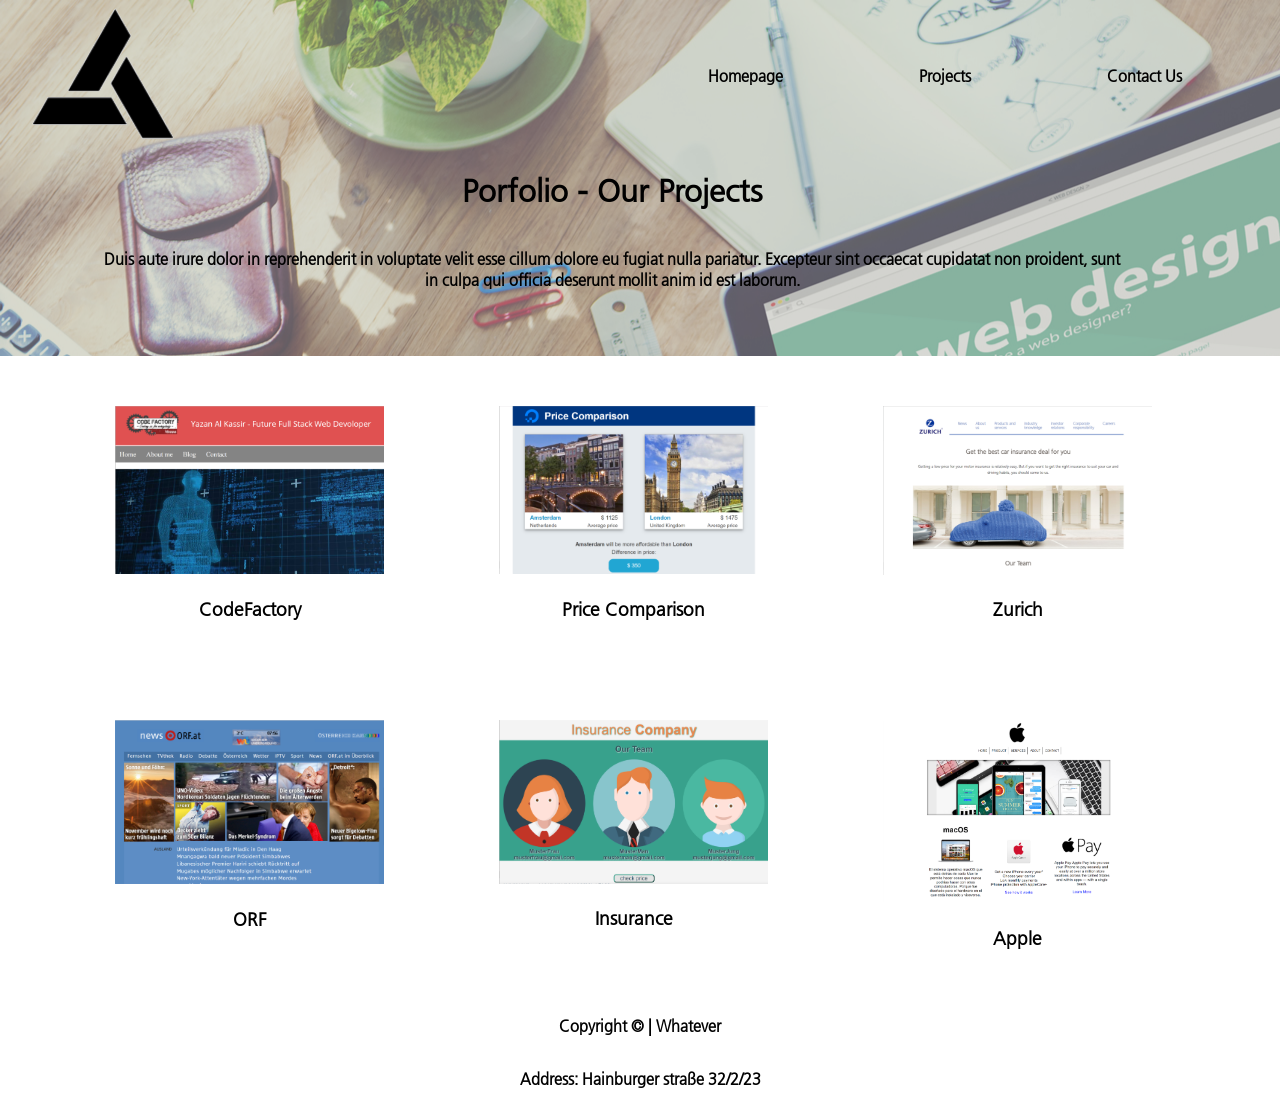
<file: porfolio.html>
<!DOCTYPE html>
<html lang="en" dir="ltr">

<head>
	<meta charset="utf-8">
	<meta http-equiv="X-UA-Compatible" content="IE-edge">
	<link rel="stylesheet" type="text/css" href="style.css">
</head>

<body id="landingpage">
	<div id="layer2">
		<div id="background">

			<header>
				<div id="logo">
					<img src="logo3.png" alt="logo">
				</div>

				<div id="nav">
						<a href="landingpage.html">Homepage</a>
						<a href="porfolio.html">Projects</a>
						<a href="contact.html">Contact Us</a>
				</div>

			</header>

			<div id="company">
				<h1>Porfolio - Our Projects</h1>
				<p>
				 Duis aute irure dolor in reprehenderit in voluptate velit esse cillum dolore eu fugiat nulla pariatur. Excepteur sint occaecat cupidatat non proident, sunt in culpa qui officia deserunt mollit anim id est laborum.
				</p>
			</div>

		</div><!---closing background background-->
	</div> <!---closing background layer-->

	<section id="boxportofolio">

		<section id="project">

				<div class="row">
					<article>
						<a href="Porfolio1/index.html"><img src="porfolio1.png" alt="project1.png"><h3>CodeFactory</h3></a>
					</article>

					<article>
						<a href="Porfolio2/index.html"><img src="porfolio2.png" alt="project2.png"><h3>Price Comparison</h3></a>
					</article>

					<article>
						<a href="Porfolio3/index.html"><img src="porfolio3.png" alt="project3.png"><h3>Zurich</h3></a>
					</article>
				</div>

				<div class="row">

					<article>
						<a href="Porfolio4/index.html"><img src="porfolio4.png" alt="project4.png"><h3>ORF</h3></a>
					</article>

					<article>
						<a href="Porfolio5/codereview3.html"><img src="porfolio5.png" alt="project5.png"><h3>Insurance</h3></a>
					</article>

					<article>
						<a href="Porfolio6/index.html"><img src="porfolio6.png" alt="project6.png"><h3>Apple</h3></a>
					</article>
				</div>

		</section> <!---closing background project-->
	</section> <!---closing background boxportofolio-->

	<footer>

		<p>Copyright &copy; | Whatever </p>
		<p>Address: Hainburger straße 32/2/23</p>

	</footer>


</html>
</file>
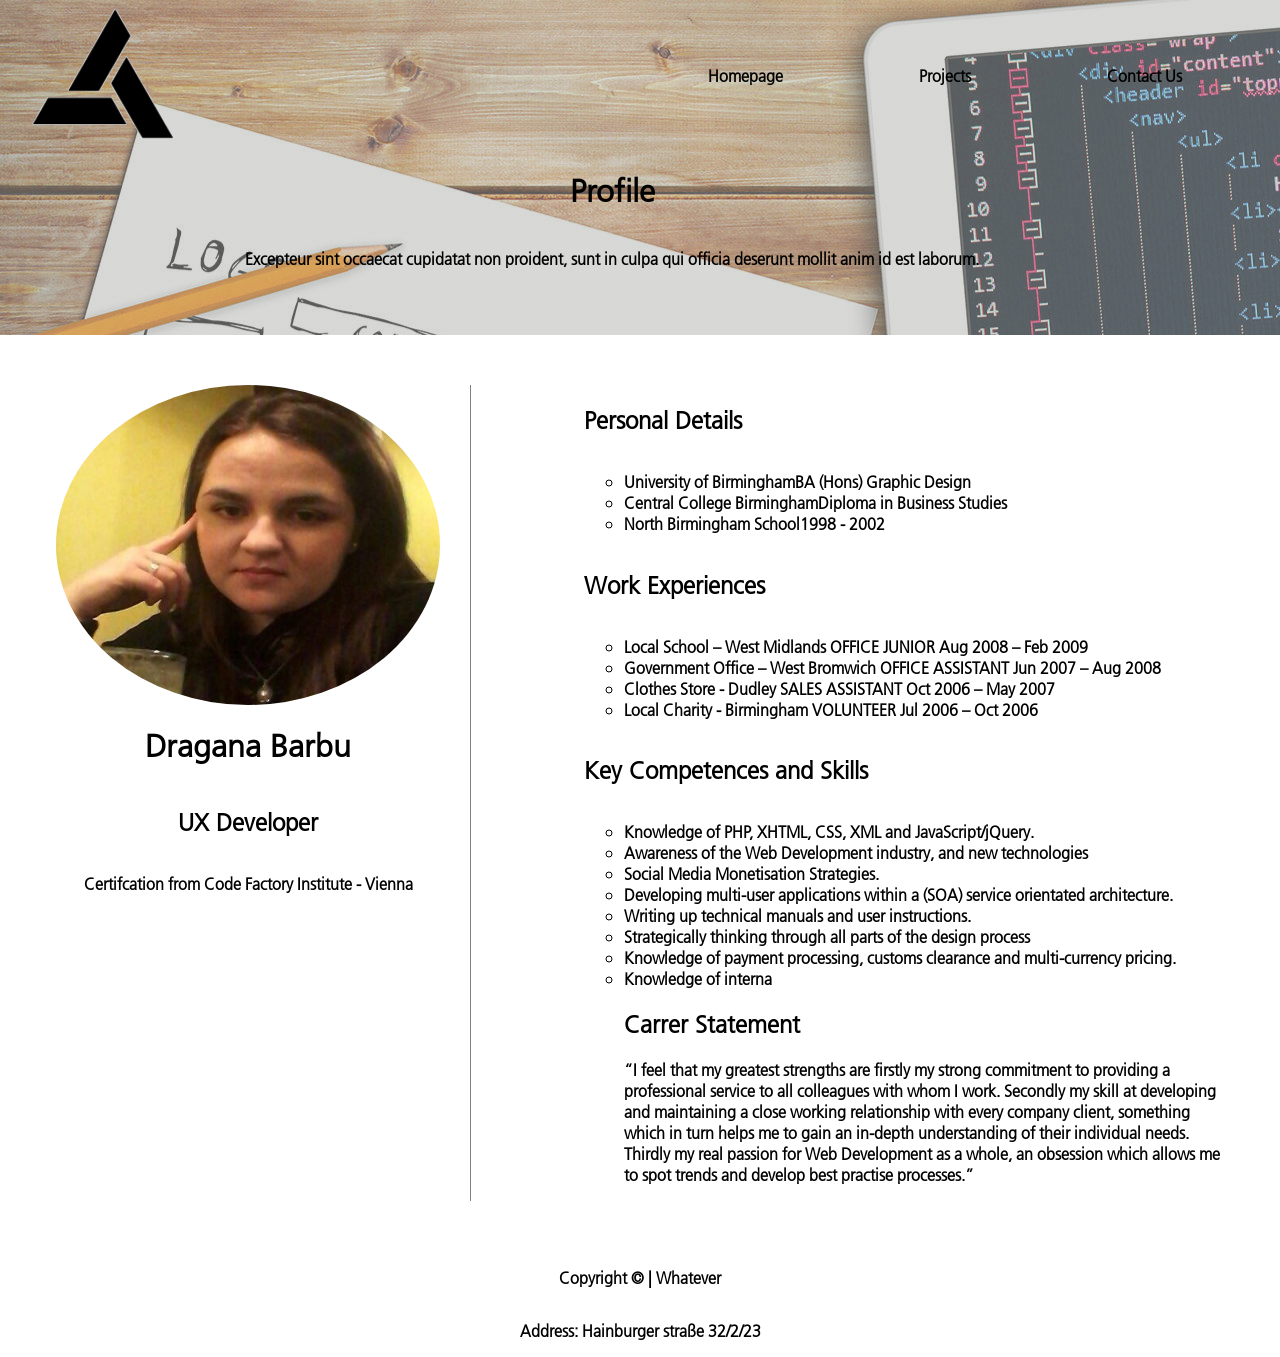
<file: profile_dragana.html>
<!DOCTYPE html>
<html lang="en" dir="ltr">

<head>
	<meta charset="utf-8">
	<meta http-equiv="X-UA-Compatible" content="IE-edge">
	<link rel="stylesheet" type="text/css" href="style.css">
</head>

<body id="landingpage">
	<div id="layer3">
		<div id="background">

			<header>
				<div id="logo">
					<img src="logo3.png" alt="logo">
				</div>

				<div id="nav">
						<a href="landingpage.html">Homepage</a>
						<a href="porfolio.html">Projects</a>
						<a href="contact.html">Contact Us</a>
				</div>

			</header>

			<div id="company">
				<h1>Profile</h1>
				<p>
				Excepteur sint occaecat cupidatat non proident, sunt in culpa qui officia deserunt mollit anim id est laborum.
				</p>
			</div>

		</div><!---closing background background-->
	</div> <!---closing background layer-->

	<div class="contant">
			<div class="left">
				<img src="dragana.jpg" alt="left" width="250" height="320">
				<h1>Dragana Barbu</h1>
				<h2>UX Developer</h2>
				<p>Certifcation from Code Factory Institute - Vienna</p>
			</div>

			<div class="cv">
				 	<h2>Personal Details</h2>
				 	<ul>
				 		<li>University of Birmingham<spam>BA (Hons) Graphic Design</spam></li>
				 		<li>Central College Birmingham<spam>Diploma in Business Studies</spam></li>
				 		<li>North Birmingham School<spam>1998 - 2002</spam></li>
				 	</ul>

				 	<h2>Work Experiences</h2>
				 	<ul>
				 		<li>Local School – West Midlands OFFICE JUNIOR Aug 2008 – Feb 2009<spam></spam></li>
				 		<li>Government Office – West Bromwich OFFICE ASSISTANT Jun 2007 – Aug 2008<spam></spam></li>
				 		<li>Clothes Store - Dudley SALES ASSISTANT Oct 2006 – May 2007<spam></spam></li>
				 		<li>Local Charity - Birmingham VOLUNTEER Jul 2006 – Oct 2006 <spam></spam></li>
				 	</ul>
				 	<h2>Key Competences and Skills</h2>
				 	<ul>
				 		<li>Knowledge of PHP, XHTML, CSS, XML and JavaScript/jQuery.</li>
				 		<li>Awareness of the Web Development industry, and new technologies</li>
				 		<li>Social Media Monetisation Strategies.</li>
				 		<li>Developing multi-user applications within a (SOA) service orientated architecture.</li>
				 		<li>Writing up technical manuals and user instructions. </li>
				 		<li>Strategically thinking through all parts of the design process</li>
				 		<li>Knowledge of payment processing, customs clearance and multi-currency pricing.</li>
				 		<li>Knowledge of interna<ul>
				 	</ul>
					
					<h2>Carrer Statement</h2>
					“I feel that my greatest
					strengths are firstly my strong
					commitment to providing a
						professional service to all
						colleagues with whom I work.
						Secondly my skill at developing
						and maintaining a close
						working relationship with every
						company client, something
						which in turn helps me to gain
						an in-depth understanding of
						their individual needs. Thirdly
						my real passion for Web
						Development as a whole, an
						obsession which allows me to
						spot trends and develop best
						practise processes.”

					</ul>
		</div>

	</div>

	<footer>

		<p>Copyright &copy; | Whatever </p>
		<p>Address: Hainburger straße 32/2/23</p>

	</footer>


</body>
</html>
</file>
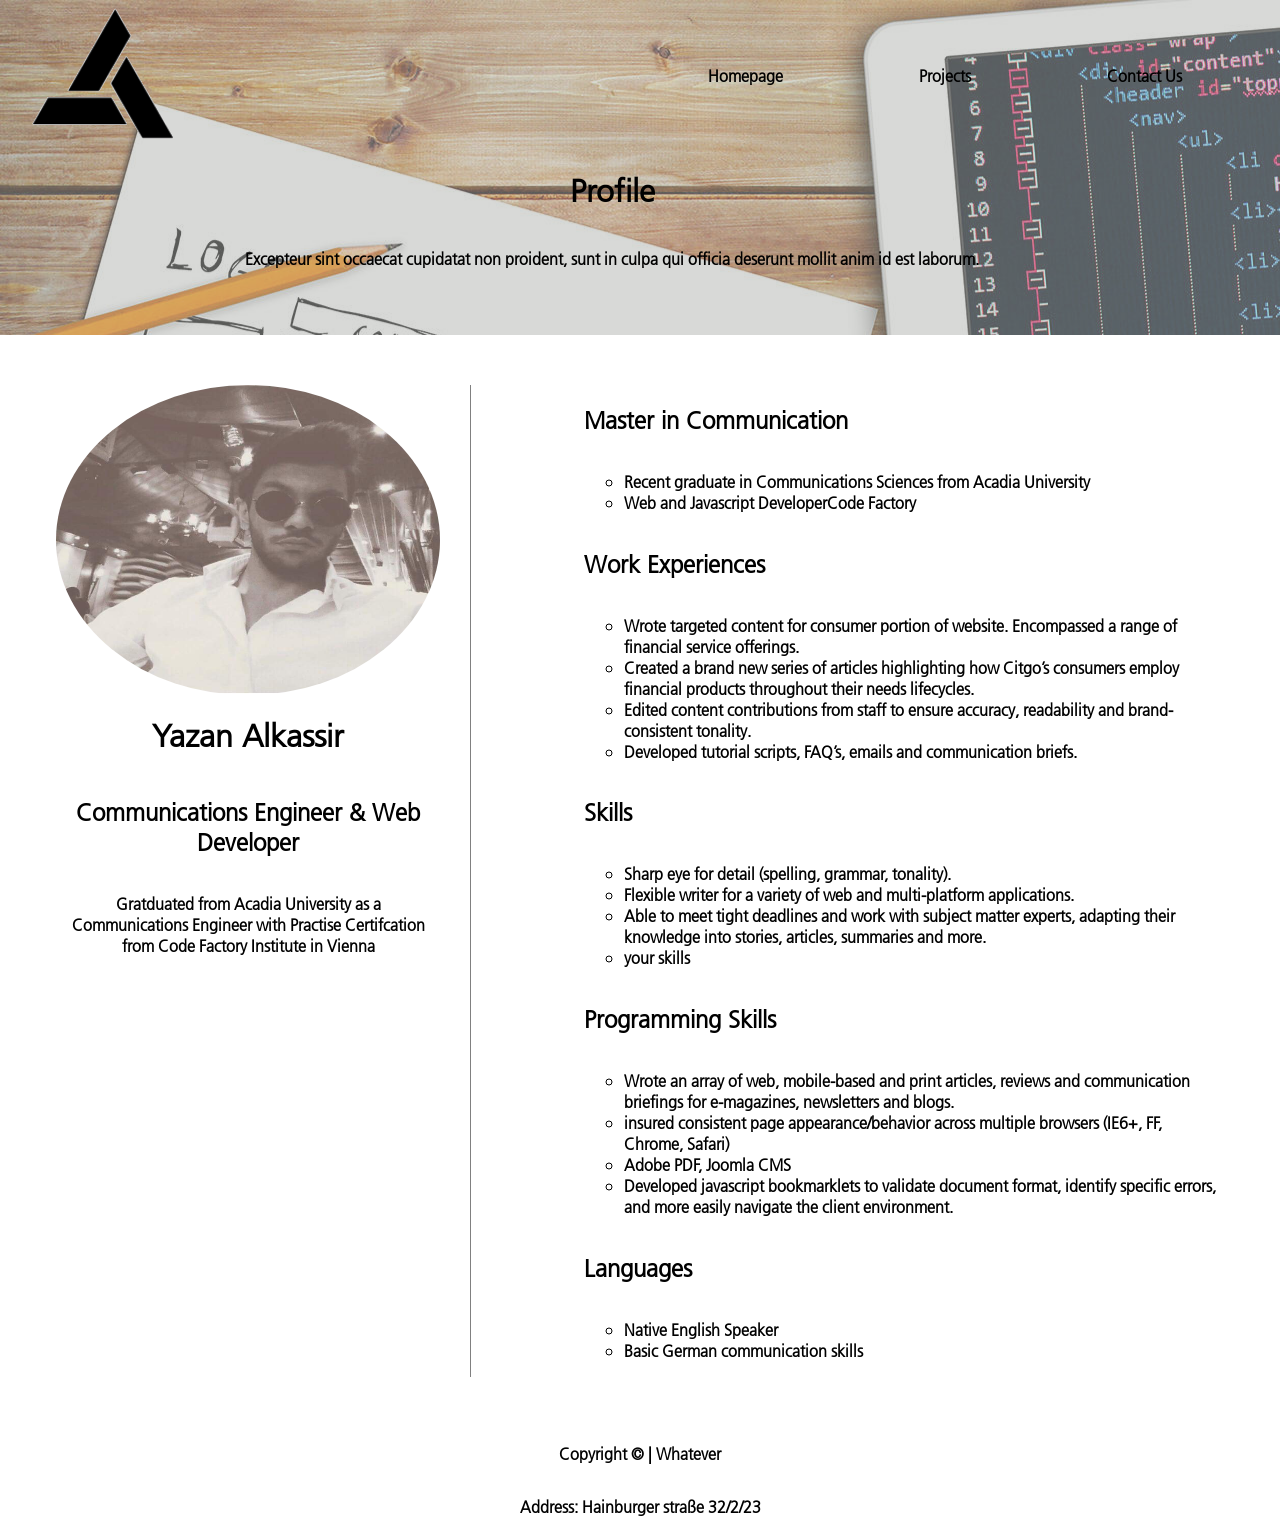
<file: profile_yazan.html>
<!DOCTYPE html>
<html lang="en" dir="ltr">

<head>
	<meta charset="utf-8">
	<meta http-equiv="X-UA-Compatible" content="IE-edge">
	<link rel="stylesheet" type="text/css" href="style.css">
</head>

<body id="landingpage">
	<div id="layer3">
		<div id="background">

			<header>
				<div id="logo">
					<img src="logo3.png" alt="logo">
				</div>

				<div id="nav">
						<a href="landingpage.html">Homepage</a>
						<a href="porfolio.html">Projects</a>
						<a href="contact.html">Contact Us</a>
				</div>

			</header>

			<div id="company">
				<h1>Profile</h1>
				<p>
				Excepteur sint occaecat cupidatat non proident, sunt in culpa qui officia deserunt mollit anim id est laborum.
				</p>
			</div>

		</div><!---closing background background-->
	</div> <!---closing background layer-->

	<div class="contant">
			<div class="left">
				<img src="Yazan Alkassir.png" alt="left" width="295" height="310">
				<h1>Yazan Alkassir</h1>
				<h2>Communications Engineer & Web Developer</h2>
				<p>Gratduated from Acadia University as a Communications Engineer with Practise Certifcation from Code Factory Institute in Vienna</p>
			</div>

			<div class="cv">
			 	<h2>Master in Communication</h2>
			 	<ul>
			 		<li>Recent graduate in Communications Sciences from <spam>Acadia University</spam></li>
			 		<li>Web and Javascript Developer<spam>Code Factory</spam></li>
			 		
			 	</ul>

			 	<h2>Work Experiences</h2>
			 	<ul>
			 		<li>Wrote targeted content for consumer portion of website. Encompassed a range of financial service offerings.<spam></spam></li>
			 		<li>Created a brand new series of articles highlighting how Citgo’s consumers employ financial products throughout their needs lifecycles.<spam></spam></li>
			 		<li>Edited content contributions from staff to ensure accuracy, readability and brand-consistent tonality.<spam></spam></li>
			 		<li>Developed tutorial scripts, FAQ’s, emails and communication briefs.<spam></spam></li>
			 	</ul>
			 	<h2>Skills</h2>
			 	<ul>
			 		<li>Sharp eye for detail (spelling, grammar, tonality).<spam></spam></li>
			 		<li>Flexible writer for a variety of web and multi-platform applications.<spam></spam></li>
			 		<li>Able to meet tight deadlines and work with subject matter experts, adapting their knowledge into stories, articles, summaries and more.<spam></spam></li>
			 		<li>your skills<spam></spam></li>
			 	</ul>
			 	<h2>Programming Skills</h2>
			 	<ul>
			 		<li>Wrote an array of web, mobile-based and print articles, reviews and communication briefings for e-magazines, newsletters and blogs.<spam></spam></li>
			 		<li>insured consistent page appearance/behavior across multiple browsers (IE6+, FF, Chrome, Safari)<spam></spam></li>
			 		<li>Adobe PDF, Joomla CMS<spam></spam></li>
			 		<li>Developed javascript bookmarklets to validate document format, identify specific errors, and more easily navigate the client environment.<spam></spam></li>
			 	</ul>
			 	<h2>Languages</h2>
			 	<ul>
			 		<li>Native English Speaker</li>
			 		<li>Basic German communication skills</li>
			 		
			 	</ul>
		</div>

	</div>

	<footer>

		<p>Copyright &copy; | Whatever </p>
		<p>Address: Hainburger straße 32/2/23</p>

	</footer>


</body>
</html>
</file>
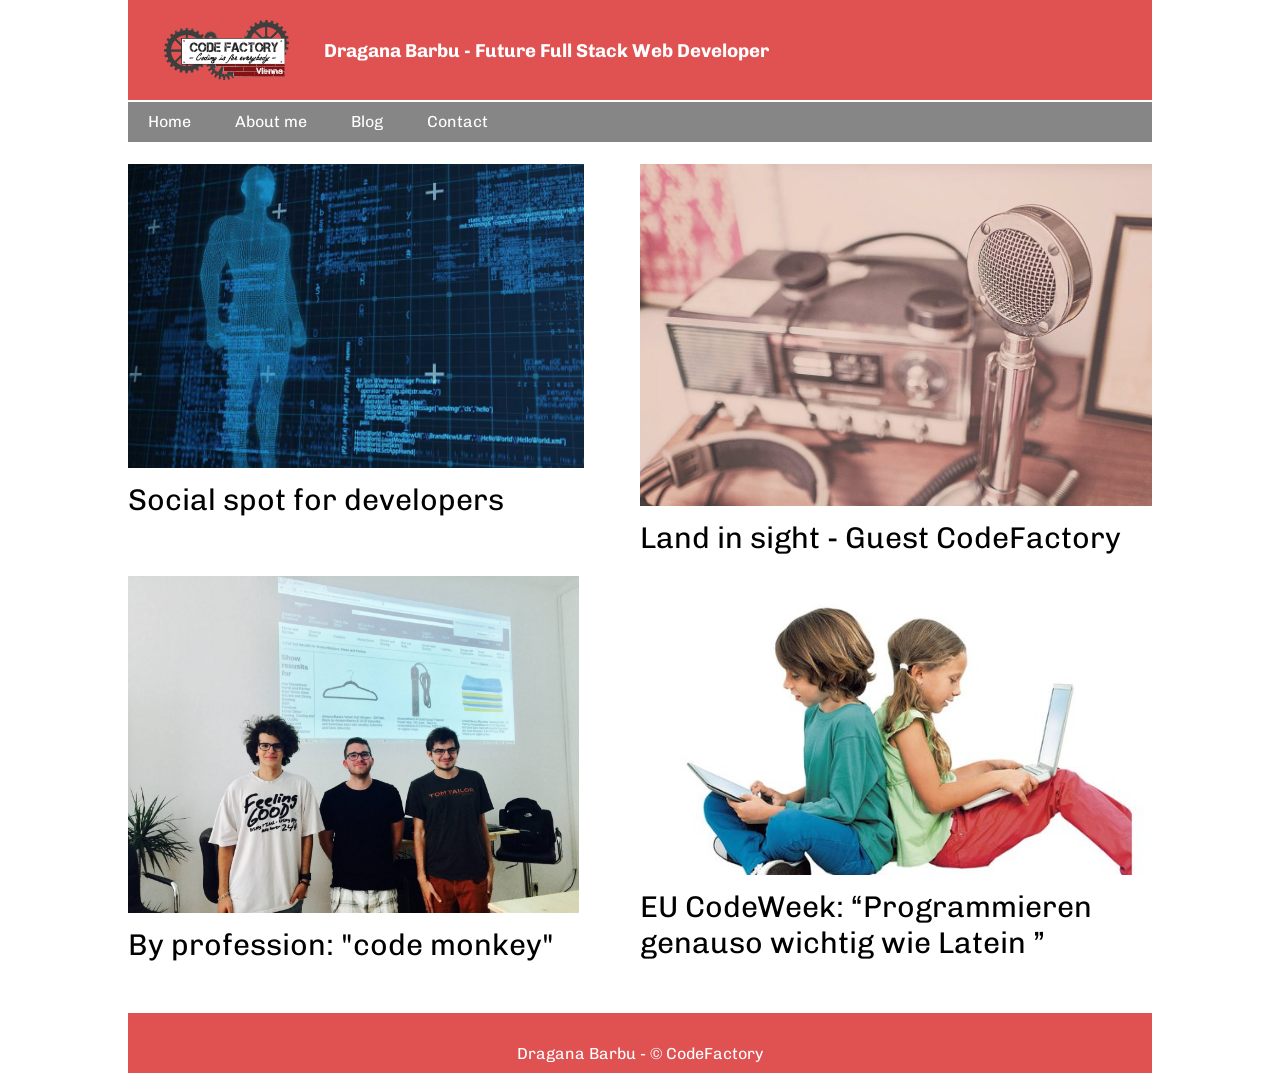
<file: Dragana-Barbu-FSWD30-CodeReview01/codereview1.html>
<!DOCTYPE html>
<html>
    <head>
        <meta charset="utf-8">
        <title>FSWD30-CodeReview1</title>
        <link href="https://fonts.googleapis.com/css?family=Chivo" rel="stylesheet">
        <link rel="stylesheet" href="FSWD30-CodeReview1.css">
    </head>
    <body>
        
        <!--============ Start Header 
            ======================================================-->
        <header>
            <img src="codefactory-vienna-1.png" alt="Logo for CodeFactory">
            <h3>Dragana Barbu - Future Full Stack Web Developer</h3>
        </header>
        <!--============ End Header ==============================-->
        
        <!--============ Start NavBar 
            ======================================================-->
        <nav>
            <ul>
                <li><a href="#" title="Home">Home</a></li>
                <li><a href="#" title="About me">About me</a></li>
                <li><a href="#" title="Blog">Blog</a></li>
                <li><a href="#" title="Contact">Contact</a></li>
            </ul>
        </nav>
        <!--============ End NavBar ==============================-->
        
        <!--============ Start Section 
            ======================================================-->
        <section>
            <article>
                    <img src="of.jpg" alt="office" width="89%">
                    <figcaption>Social spot for developers</figcaption>
            </article>
            <article>
                    <img src="radio.jpg" alt="radio" width="100%">
                    <figcaption>Land in sight - Guest CodeFactory</figcaption>
            </article>
            
             <div class="clear"></div>
            
            <article>
                    <img src="tech.jpg" alt="tech" width="88%">
                    <figcaption>By profession: "code monkey"</figcaption>
            </article>
            <article>
                    <img src="kinder.jpg" alt="Kinder" width="104%">
                    <figcaption>EU CodeWeek: &ldquo;Programmieren genauso wichtig wie Latein &rdquo;</figcaption>
            </article>
        </section>
        <!--============ End Section =============================-->
        
        <div class="clear"></div>
        
        <!--============ Start Footer 
            ======================================================-->
        <footer>
            <p>Dragana Barbu - &copy; CodeFactory</p>
        </footer>
        <!--============ End Footer ==============================-->
        
    </body>
</html>
</file>
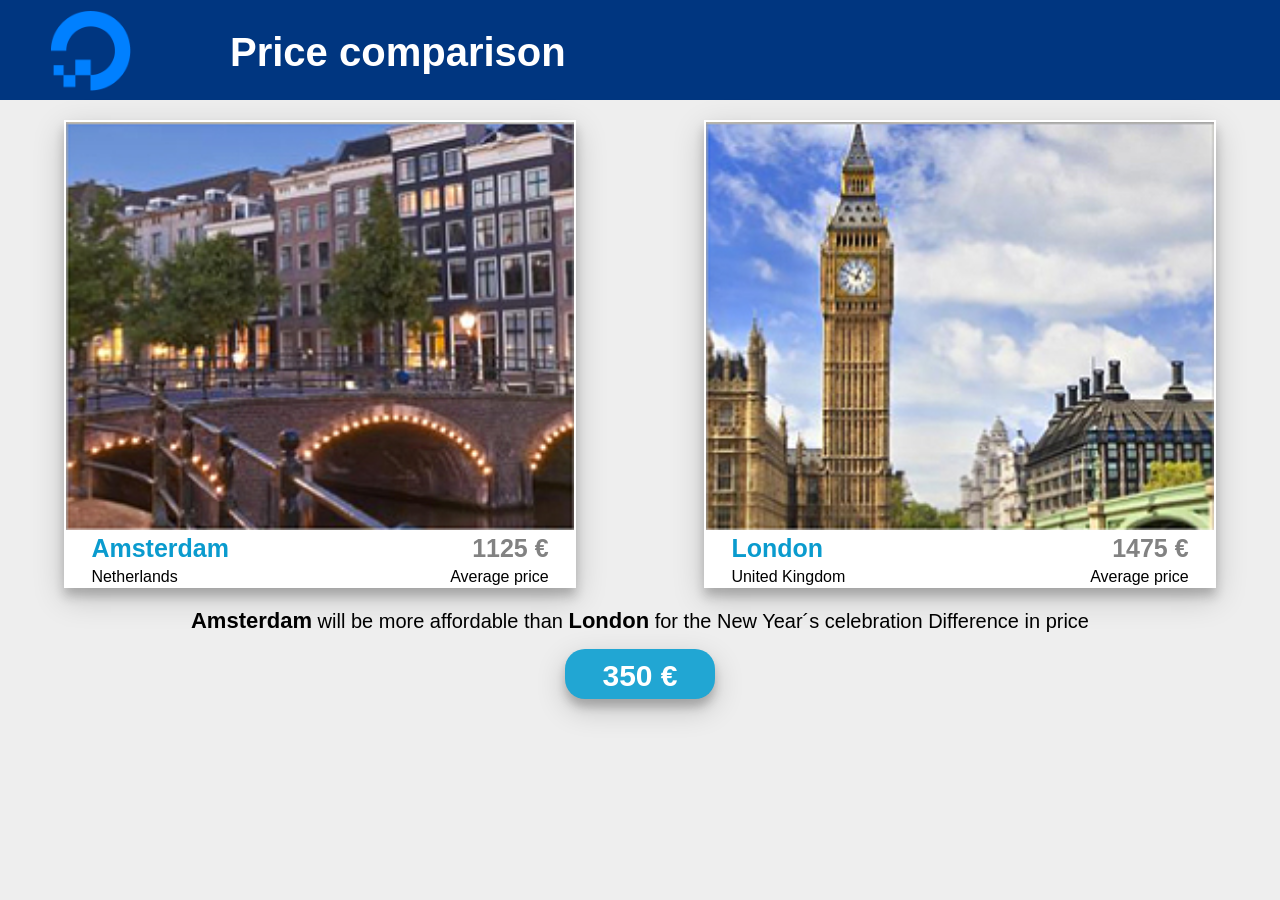
<file: Dragana-Barbu-FSWD30-CodeReview02/codereview2.html>
<!DOCTYPE html>
<html>
<head>
	<title>Dragana Barbu -Codereview2 </title>
		<meta charset=utf-8>
		<link rel="stylesheet" href="codereview2.css">		
</head>


<body>
	<div class="Conteiner1">
		<header>
			<div id="logo"><img src="logo.png " alt="Price comparison" width="45%" ></div>
			<div id="text">Price comparison</div>
		</header>

		<section class="box1">
				<article>                                     
						<img src="city1.jpg" alt="Amsterdam" width="100%">
							<div class="gd" >
								<div>
									<h3>Amsterdam</h3>
									<span>Netherlands</span>
									
								</div>
								<div class="r">
									<h4 id="num1"></h4>
									<span>Average price</span>
									
								</div>
								
							</div>
					
				</article>
			
		
				<article>
						<img src="city2.jpg" alt="London" width="100%">
							<div class="gd">
								<div>
									<h3>London</h3>
									<span>United Kingdom</span>
									
								</div>
								<div class="r">
									<h4 id="num2"></h4>
									<span>Average price</span>
									
								</div>
								
							</div>
					
				</article>
			
		</section>

		<section class="box2">
			<p id="text3"></p>
			<div>
				<h4 id="let"></h4>
			</div>
			

	</div>
	<script type="text/javascript" src="codereview2.js"></script>
</body>
</html>
</file>
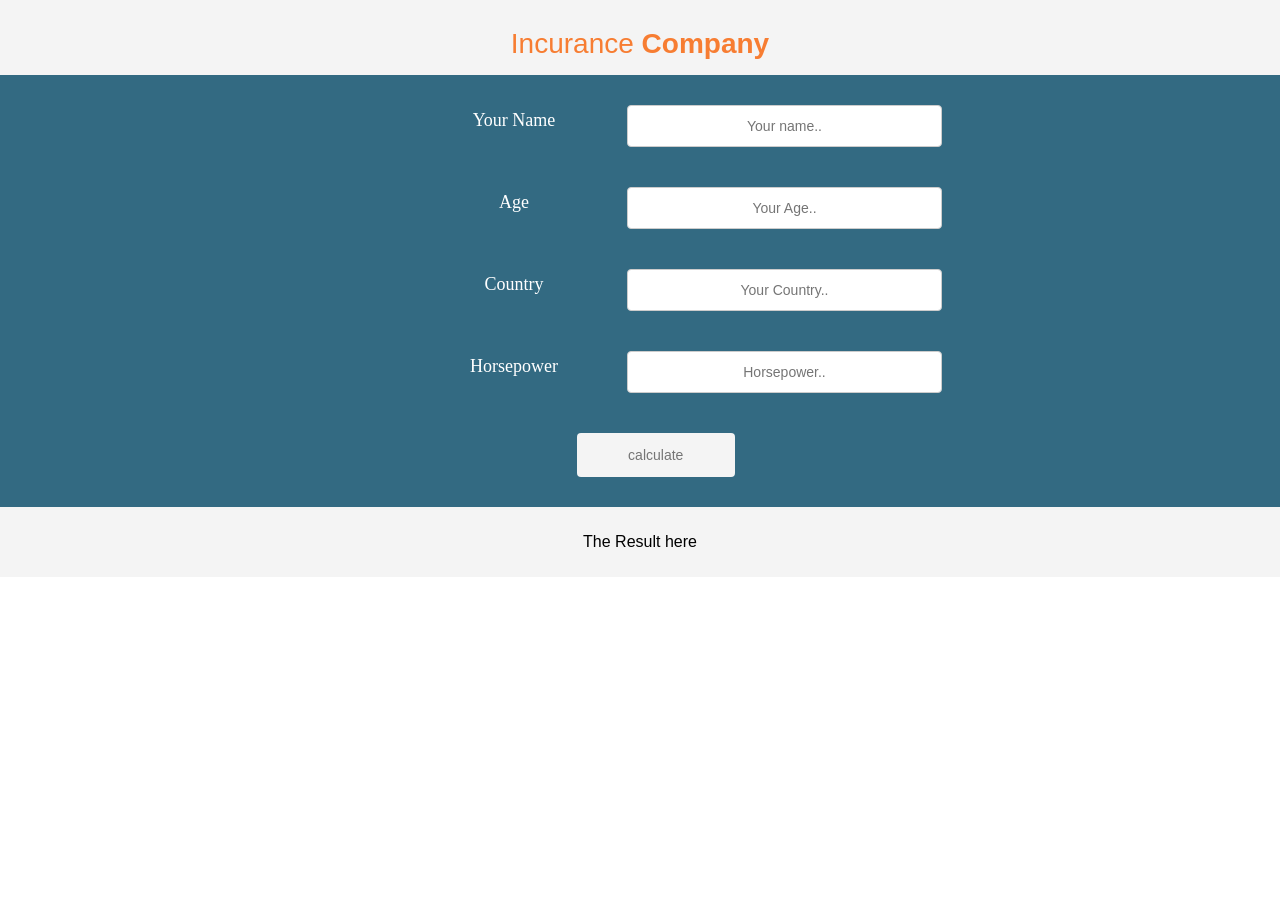
<file: Dragana-Barbu-FSWD30-CodeReview03/codeReview3.html>
<!DOCTYPE html>
<html lang="en">
<head>
<title>codeReview3</title>
<meta charset="utf-8">
<meta name="viewport" content="width=device-width, initial-scale=1">
<link rel="stylesheet" type="text/css" href="codeReview3.css">
</head>
<body>

<div class="topnav">
  <a href="Index.html"><p>Incurance <b>Company</b></p></a>
</div>

<div class="content">
   <form class="box"  >
    <label for="fname">Your Name</label>
    <input type="text" id="name" placeholder="Your name..">
	</form>
	<form class="box">
    <label for="Age">Age</label>
    <input id="Age" placeholder="Your Age..">
	</form>
	<form class="box">
    <label for="Country">Country</label>
    <input  id="country" placeholder="Your Country..">
	</form>
	<form class="box">
    <label for="h-power">Horsepower</label>
    <input id="h-power" placeholder="Horsepower..">
	</form>
    <form class="box">
    <input onclick="cal_Insurance()" type="calculate" placeholder="calculate" >
  </form>
</div>

<div class="footer">
  <p id="Result">The Result here</p>
</div>
<script type="text/javascript" src="codeReview3.js"></script>
</body>
</html>
</file>
<file: style.css>
/*PROJECT 1*/
@font-face {
	font-family: zurich;
	src: url(zurich.woff2);
}

* {
	font-family: zurich, Arial;
	font-weight: bold;
}

body {
	margin: 0 auto;
	flex-flow: column;
	width: 100%;
}

#background, #company, #porfolio, #project, .people, .people_description, 
.people a, article, .left, .cv, footer, #form, #form div {
	display: flex;
	flex-flow: column nowrap;
}

#logo, #members, #nav, #row, .contant, header, #maincontact {
	display: flex;
	flex-flow: row wrap;
}

.contant {
	width: 100%;
	justify-content: space-around;
	padding: 50px 0px;
}

.left {
	text-align: center;
	width: 30%;
	padding-right: 30px;
	border-right: 1px solid grey;
}

.left img {
	width: 100%;
}

.cv {
	width: 50%;
}

#layer {
	background-image: url("bg1.jpg");
	background-size: cover;
	background-repeat: no-repeat;
	background-position: 20% 50%, center; 
}

#layer2 {
	background-image: url("bg4.jpg");
}

#layer3 {
	background-image: url("bg3.jpg");
}

#layer4 {
	background-image: url("bg5.jpg");
}

#landingpage #background,  #porfolio #background{
	background-color: rgba(177,179,176, 0.5);
	width: 100%;
}

header {
	height: 150px;
	padding: 0px 30px;
	justify-content: space-between;

}

#nav {
	width: 50%;
	justify-content: space-around;
	align-items: center;
}

#logo {
	align-items: center;
	width: 30%;
}

#logo img {
	width: 40%;
}

#company {
	width: 80%;
	align-items: center;
	padding: 0px 100px 50px 100px;
	text-align: center;
}

#members, article {
	width: 100%;
	justify-content: space-between;
	background-color: white;
}

.people {
	width: 25%;
	margin: 50px 0px;
}

.people a {
	width: 100%;
	align-items: center;
}

.people a img {
	width: 100%;
	align-items: center;
	display: inline-block;
	border-radius: 50%;
	overflow: hidden;
	box-shadow: 0 4px 8px 0 rgba(0, 0, 0, 0.2), 0 6px 20px 0 rgba(0, 0, 0, 0.19);
}

.picture_div {
	width: 100%;
	align-items: center;
}


.people h2, .people h3 {
	font-size: 15px;
}

.picture_div {	
	width: 70%;

}

.people img { 
  max-width: 100%;
}


.people p {
	margin: 5px;
}

footer {
	justify-content: center; /*aliniacion horizontal*/
	align-items: center; /*aliniacion vertical*/
}

a:hover {
	text-decoration: underline;
}

a {
	text-decoration: none;
	color: black;
}

.people a:hover {
	text-decoration: none;
	color: grey;
}

/*PORFOLIO SYLE*/

#porfolio {
	background-image: url("bg6.jpg");
	background-size: cover;
	background-repeat: no-repeat;
	background-position: 20% 50%, center; 
	color: white;
}

#porfolio a {
	color: white;
}

#boxportofolio {
	background-color: white;
}

#boxportofolio a {
	color: black;
}

.row {
	display: flex;
	flex-flow: row;
	width: 90%;
	justify-content: space-around;
	margin: 30px 0px;
}

.row img {
	width: 100%;
	justify-content: center;
}

#project article {
	padding-top: 20px;
	padding-left: 10%;
	text-align: center;
	justify-content: space-between

}

#map {
	width: 400px;
	height: 400px;
	background: green
}

/*CONTACT*/

#form {
	border-right: 1px solid grey;
	padding-right: 100px;
}

#maincontact {
	justify-content: space-around;
	margin: 50px 0px;
}

#form p {
	font-size: 10px;
}


/*TRANSITIONS*/

img{
	display:inline-block;
    border:0;
    position: relative;
    -webkit-transition: all 200ms ease-in;
    -webkit-transform: scale(1); 
    -ms-transition: all 200ms ease-in;
    -ms-transform: scale(1); 
    -moz-transition: all 200ms ease-in;
    -moz-transform: scale(1);
    transition: all 200ms ease-in;
    transform: scale(1);   
}

img:hover
{
    box-shadow: 0px 0px 150px #000000;
    z-index: 2;
    -webkit-transition: all 200ms ease-in;
    -webkit-transform: scale(1.25);
    -ms-transition: all 200ms ease-in;
    -ms-transform: scale(1.25);   
    -moz-transition: all 200ms ease-in;
    -moz-transform: scale(1.25);
    transition: all 200ms ease-in;
    transform: scale(1.25);
}

.contant img{
		border-radius: 50%;
		overflow: hidden;
		transition: all 1s ease;
	}

.contant img:hover{
		transform: scale(0.9,0.9)
	}

.cv ul {
 list-style-type: circle;
}

/*SLIDESHOW*/
</file>
<file: Dragana-Barbu-FSWD30-CodeReview01/FSWD30-CodeReview1.css>
*{
    margin: 0 auto;
    padding: 0;
    box-sizing: border-box
}

.clear{
    clear: both
}

body {
    width: 80%;
    font-family: 'Chivo', sans-serif;
}

header {
    min-width: 800px;
    height: 100px;
    background-color: #e05151;
}

header img {
    padding: 20px 10px;
    float: left
}

header h3 {
    line-height: 5.5;
    color: white;
}

nav {
    min-width: 400px;
    height: 40px;
    background-color: #868686;
    margin: 2px 0
}

nav ul li {
    display: inline-block;
    margin: 10px 20px
}

nav ul li a {
    text-decoration: none;
    color: white
}

section article {
    float: left;
}

section article {
    max-width: 50%;
    float: left;
    padding-top: 20px
}


section article figcaption {
    margin-top: 10px;
    font-size: 30px
}

footer {
    min-width: 400px;
    height: 60px;
    background-color: #e05151;
    margin-top: 50px
}

footer p {
    padding-top: 25px;
    line-height: 2;
    color: white;
    text-align: center
}
</file>
<file: Dragana-Barbu-FSWD30-CodeReview02/codereview2.css>
*{
	margin: 0 auto;
padding: 0;
box-sizing: border-box;
}

.wrapper {
   max-width: 800px;
   width: 80%;

}
body{
	width: 100%;
	font-family: chivo,sans-serif;
	background-color: #eee;
}

/*header*/
header{

	  height: 100px;
      background-color: #003680;
      color: white;
}
 #logo{
 	text-align: left; 
 	padding-top: 10px;
 	padding-left: 50px;
 	float: left; 
 }
 #text {
 	padding-top: 30px;
 	padding-left: 150px;
 	font-size: 40px;
 	font-weight: 600;
 	font-family: Arial;
 }

 /*section 1*/
 .box1{

 	width: 100%;
 	display: flex;
 	margin: 20px 0 ;
 }
 article {
 	width: 40%;
 	padding: 2px;
 	background-color: #fff;
 	border-style: outline: 1px: ;
 	box-shadow: 0 8px 10px 0 rgba(0, 0, 0, 0.2), 0 10px 30px 0 rgba(0, 0, 0, 0.19);

 }
h3{
 	color : #0a9bce;
 	margin-bottom: 5px;
 	font-size: 25px;
 }
h4 {
 	color: #828282;
 	margin-bottom: 5px;
 	font-size: 25px;
 }
.gd {
 	display: flex;
 }
.gd div {
	 border-radius: 10px;
	width: 40%;
 }
.gd .r {
	text-align: right
 }

 /*section2*/
 .box2{	
 	text-align: center;
 }
 .box2 p {
 	font-size: 20px;
 	margin-bottom: 15px;
 	width: 80%; 
}
 .box2 span{
 	font-weight: bold;
 	font-size: 22px;
 	margin-top: 10px;
 }
.box2 h4{
	height: 50px;
	font-weight: bold;
	font-size: 30px;
	color: white;
	border-radius: 20px;
	background-color: #21a6d3;
	text-align: center;
	padding-top: 10px;

	width: 150px;
	box-shadow: 0 8px 10px 0 rgba(0, 0, 0, 0.2), 0 10px 30px 0 rgba(0, 0, 0, 0.19);	
}
</file>
<file: Dragana-Barbu-FSWD30-CodeReview03/codeReview3.css>
* {
    box-sizing: border-box;
    text-align: center;
    font-family: sans-serif;
}

body {
  margin: 0;
}

a
{
    text-decoration: none;
    height: 75px;
    background-color: #F4F4F4;
    color: #F77D32;
    font-size: 28px;
}

/* Style the header */
.topnav {
    overflow: hidden;
    height: 75px;
    padding-top: 0px;
    background-color: #F4F4F4;
    color: #F77D32;
    font-size: 28px;
}


/* Style the Content */
.content {
    background-color: #336A82;
    padding: 10px;
}
.box
{
    width: 50%;
    margin-left: 35%;
    padding:20px 0 10px 0 ; 
    display: flex;
}

input {
    width: 50%;
    padding: 12px 20px;
    margin: 0 0 10px 50px;
    display: inline-block;
    border: 1px solid #ccc;
    border-radius: 4px;
    box-sizing: border-box;
    font-size: 14px;
    }

input[type=calculate] {
    width: 25%;
    background-color: #F4F4F4;
    padding: 14px 20px;
    margin-left: 20%;
    border: none;
    border-radius: 4px;
    cursor: pointer;
}
label 
{
    width: 20%;
    text-align: center;
    padding-top: 5px;
    float: left;
    font-family: akrobat;
    color: white;
    font-size: 18px;

}

/* Style the Footer */

.footer {
    background-color: #F4F4F4;
    padding: 10px;
}
</file>
